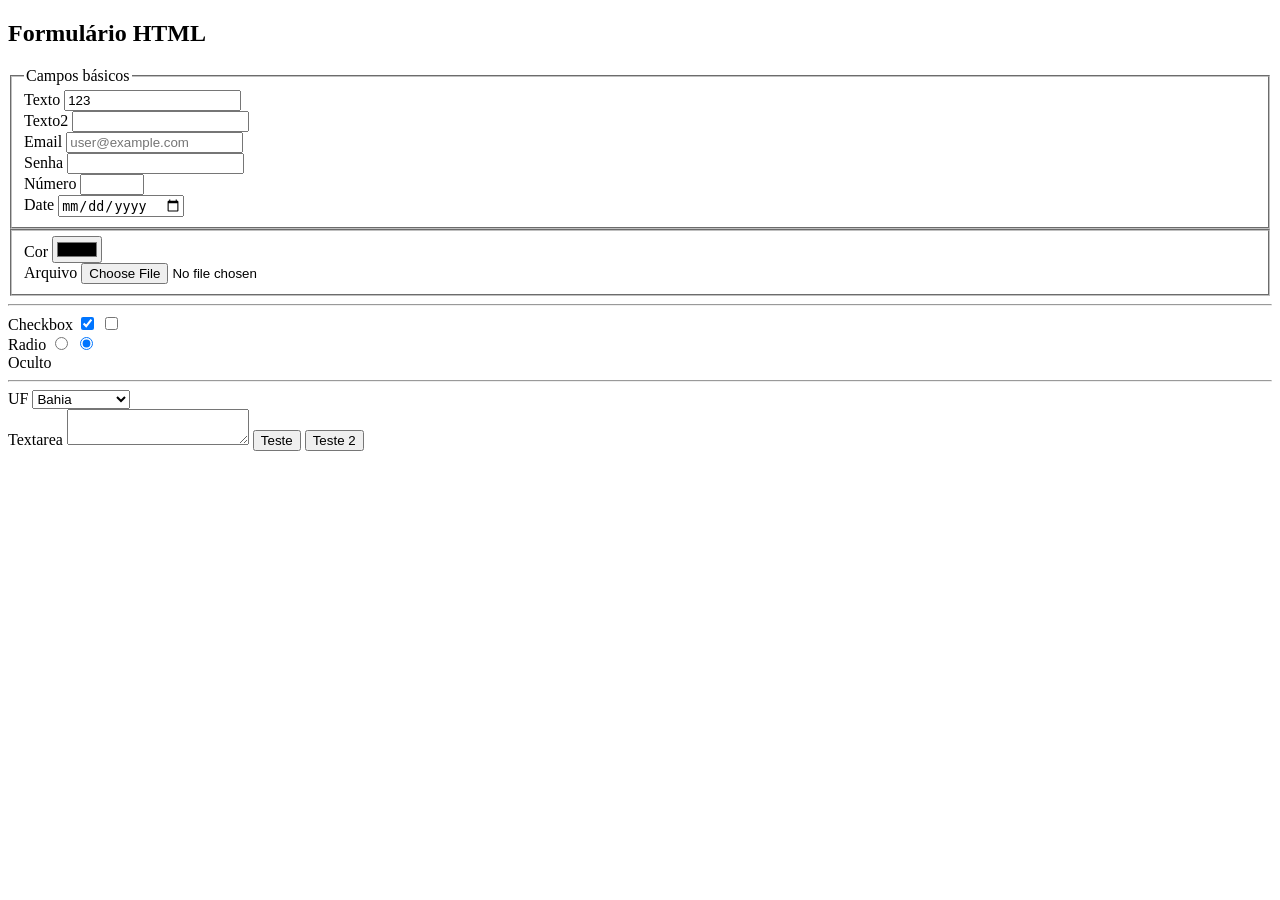
<file: aula-03/index.html>
<!DOCTYPE html>
<html lang="en">
<head>
    <meta charset="UTF-8">
    <meta name="viewport" content="width=device-width, initial-scale=1.0">
    <title>Document</title>
</head>
<body>
    
    <h2> Formulário HTML </h2>

    <form action="#" method="get">

        <!-- disabled readonly required -->
        <!--
        Cores:
            Hex #F00
            RGB (0, 255, 0)
            Nome "blue"
        -->

        <fieldset>
            <legend> Campos básicos</legend>

            <label for="">Texto</label>
            <input type="text" name="box_nome" value="123"> <br>   <!-- Entrada de dados -->
            
            <label for="">Texto2</label>
            <input type="text" name="box_nome" minlength="3"> <br>   <!-- Entrada de dados -->
            
            <label for="">Email</label>
            <input type="email" name="box_email" placeholder="user@example.com"> <br>
            
            <label for="">Senha</label>
            <input type="password" name="box_senha" required> <br>
            
            <label for="">Número</label>
            <input type="number" min="0" max="10" step=".1"> <br>
            
            <label for="">Date</label>
            <input type="date"> <br>
            
        </fieldset>
        
        <fieldset>
            <label for="">Cor</label>
            <input type="color" name="cor" value="#F00"> <br>
            
            <label for="">Arquivo</label>
            <input type="file"> <br>
        </fieldset>

        <hr>
        <label for="">Checkbox</label>
        <input type="checkbox" checked> 
        <input type="checkbox"> <br>
        
        <label for="">Radio</label> 
        <input type="radio" name="radio"> 
        <input type="radio" name="radio" checked>  <br>
        
        <label for="">Oculto</label> 
        <input type="hidden"> <br>

        <hr>
        <label for="">UF</label>
        <select>
            <option value="BA">Bahia</option>
            <option value="AL">Alagoas</option>
            <option value="SE">Sergipe</option>
            <option value="PE">Pernambuco</option>
        </select> <br>

        <label for="">Textarea</label>
        <textarea></textarea>
        
        <input type="submit" value="Teste">
        <button type="submit"> Teste 2 </button>
    </form>

    <br><br><br><br><br><br><br><br><br><br><br><br><br><br><br><br><br><br><br><br>

</body>
</html>
</file>
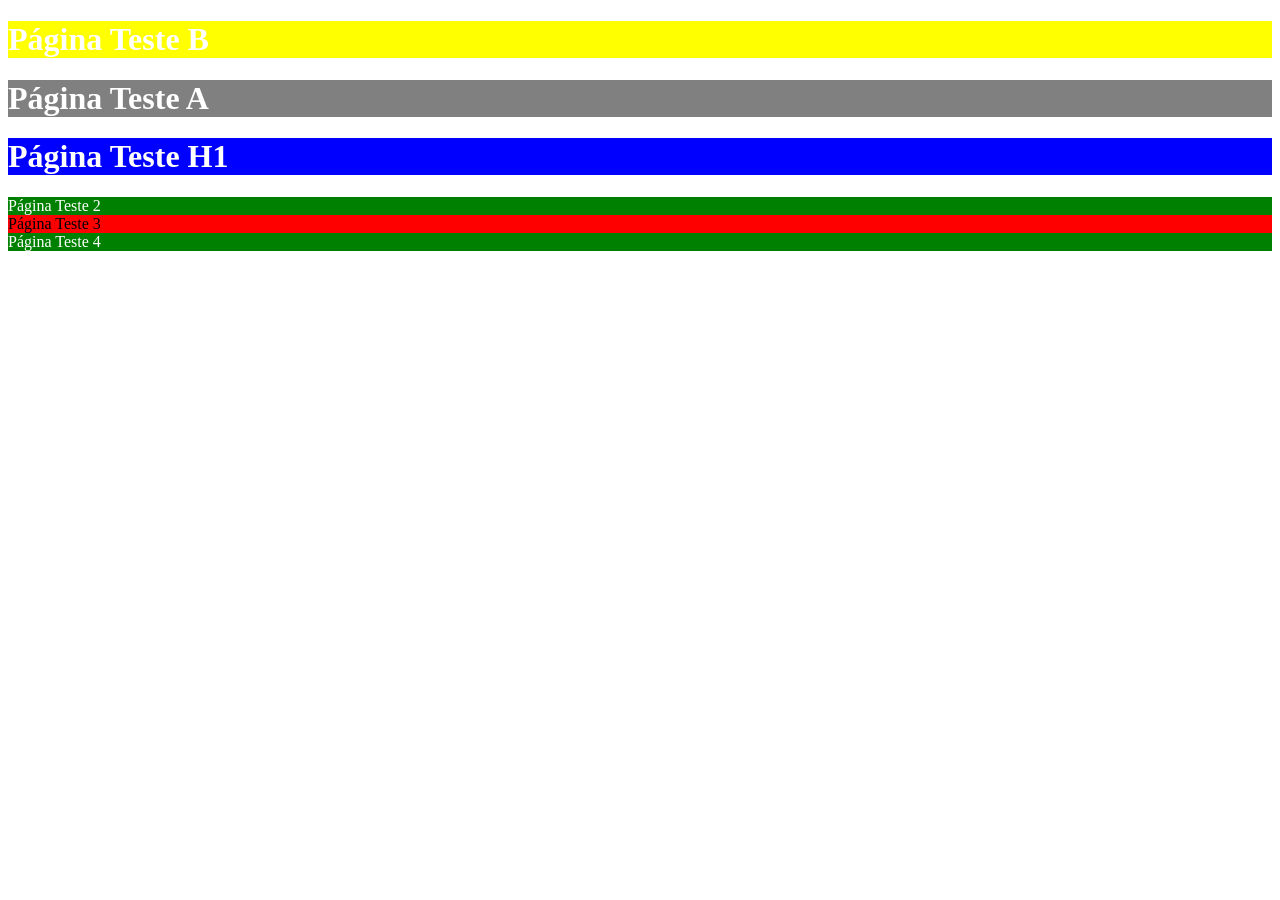
<file: aula-04/index.html>
<!DOCTYPE html>
<html lang="en">
<head>
    <meta charset="UTF-8">
    <meta name="viewport" content="width=device-width, initial-scale=1.0">
    <title>Document</title>
    
    <!-- CSS Externo -->
    <link rel="stylesheet" href="style.css">

    <!-- CSS Interno -->
    <!-- <style>
        body{background-color: blue;}
    </style> -->
</head>

<!-- CSS Inline -->
<!-- <body style="background-color: yellow;"> -->
<body>
     <div> 
        <h1 class="teste checked">Página Teste B</h1>
        <span>
            <h1 class="teste">Página Teste A</h1>
        </span>
     </div>
     <span> 
        <h1>
            Página Teste H1
        </h1>
     </span>
     <div class="esporte"> Página Teste 2 </div>
     <div id="teste3"> Página Teste 3 </div>
     <div class="esporte"> Página Teste 4 </div>
</body>
</html>
</file>
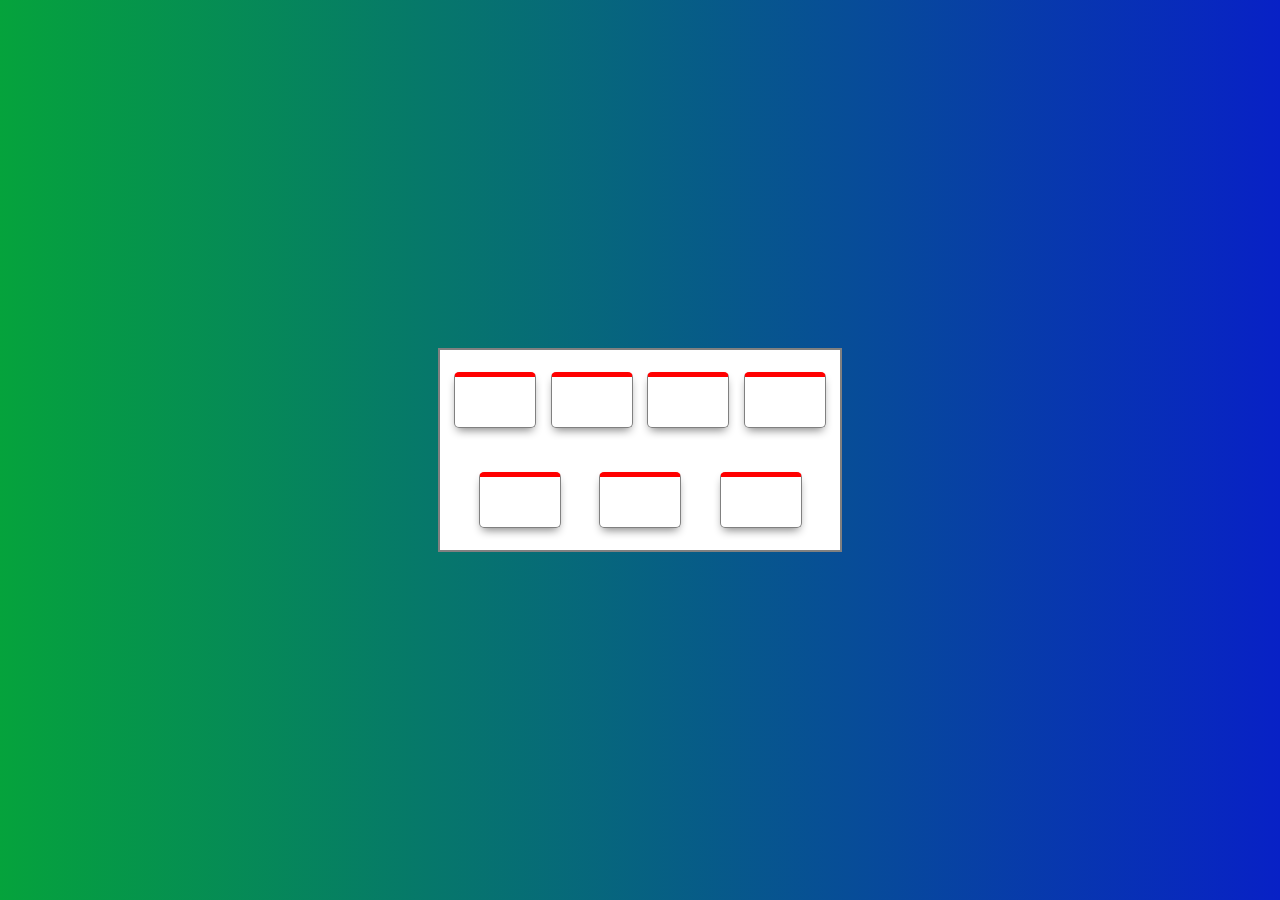
<file: aula-05/index.html>
<!DOCTYPE html>
<html lang="en">
<head>
    <meta charset="UTF-8">
    <meta name="viewport" content="width=device-width, initial-scale=1.0">
    <title>Document</title>
    <link rel="stylesheet" href="style.css">
</head>
<body>
    
    <div class="miolo">
        <div class="card"></div>
        <div class="card"></div>
        <div class="card"></div>
        <div class="card"></div>
        <div class="card"></div>
        <div class="card"></div>
        <div class="card"></div>
    </div>

</body>
</html>
</file>
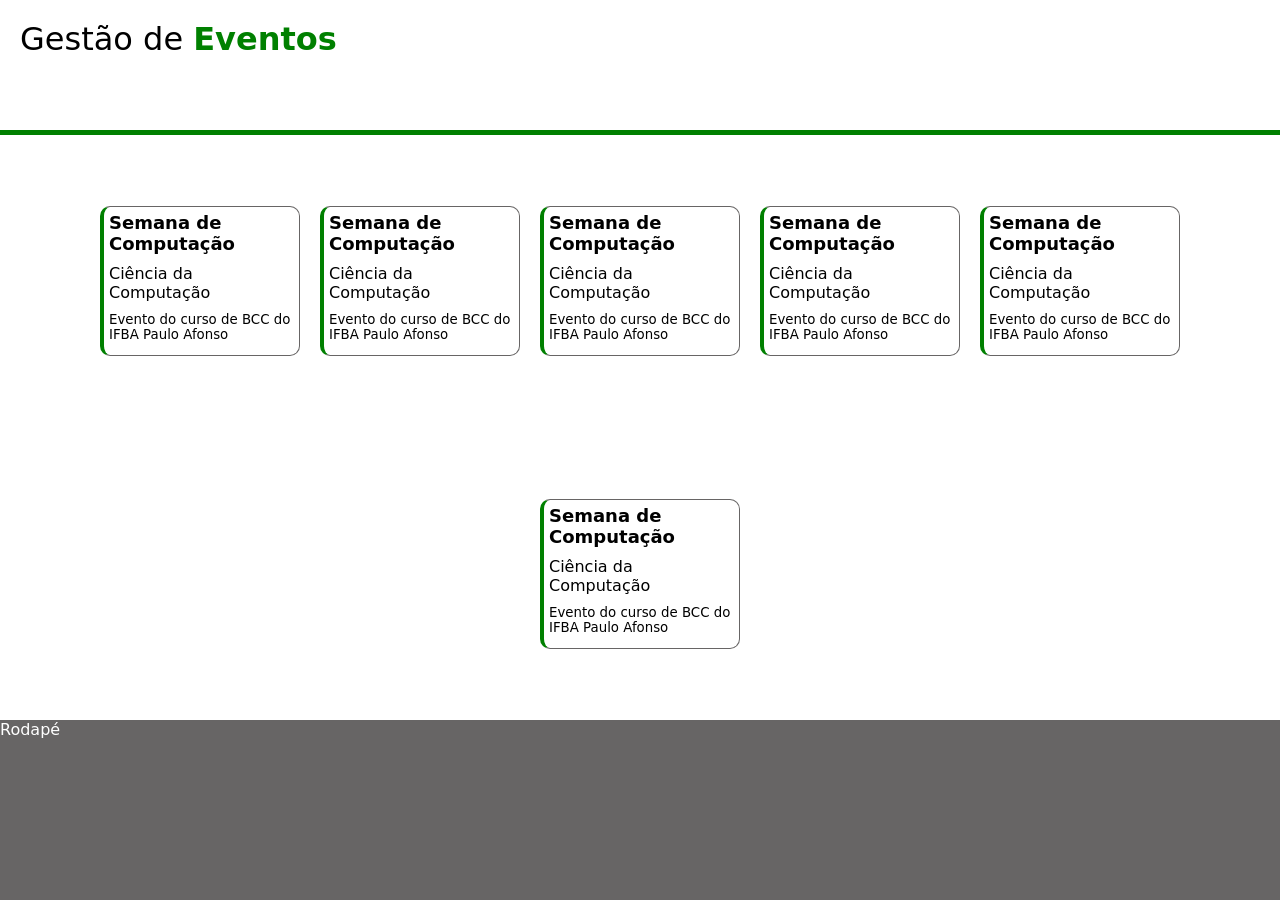
<file: aula-06 projeto/index.html>
<!DOCTYPE html>
<html lang="en">
<head>
    <meta charset="UTF-8">
    <meta name="viewport" content="width=device-width, initial-scale=1.0">
    <title>Document</title>
    <link rel="preconnect" href="https://fonts.googleapis.com">
    <link rel="preconnect" href="https://fonts.gstatic.com" crossorigin>
    <link href="https://fonts.googleapis.com/css2?family=Montserrat:ital,wght@0,100..900;1,100..900&family=Open+Sans:ital,wght@0,300..800;1,300..800&display=swap" rel="stylesheet">
    
    <link rel="stylesheet" href="style.css">
</head>
<body>
    <header>
        Gestão de <span id="evento">Eventos</span>
        <nav>
            
        </nav>
    </header>
    <main>
        <section class="lista-eventos">
            <div class="card">
                <div class="card-title">Semana de Computação</div>
                <div class="card-name">Ciência da Computação </div>
                <div class="card-desc">Evento do curso de BCC do IFBA Paulo Afonso</div>
            </div>
            <div class="card">
                <div class="card-title">Semana de Computação</div>
                <div class="card-name">Ciência da Computação </div>
                <div class="card-desc">Evento do curso de BCC do IFBA Paulo Afonso</div>
            </div>
            <div class="card">
                <div class="card-title">Semana de Computação</div>
                <div class="card-name">Ciência da Computação </div>
                <div class="card-desc">Evento do curso de BCC do IFBA Paulo Afonso</div>
            </div>
            <div class="card">
                <div class="card-title">Semana de Computação</div>
                <div class="card-name">Ciência da Computação </div>
                <div class="card-desc">Evento do curso de BCC do IFBA Paulo Afonso</div>
            </div>
            <div class="card">
                <div class="card-title">Semana de Computação</div>
                <div class="card-name">Ciência da Computação </div>
                <div class="card-desc">Evento do curso de BCC do IFBA Paulo Afonso</div>
            </div>
            <div class="card">
                <div class="card-title">Semana de Computação</div>
                <div class="card-name">Ciência da Computação </div>
                <div class="card-desc">Evento do curso de BCC do IFBA Paulo Afonso</div>
            </div>
            
        </section>
    </main>
    <footer>
        Rodapé
    </footer>
</body>
</html>
</file>
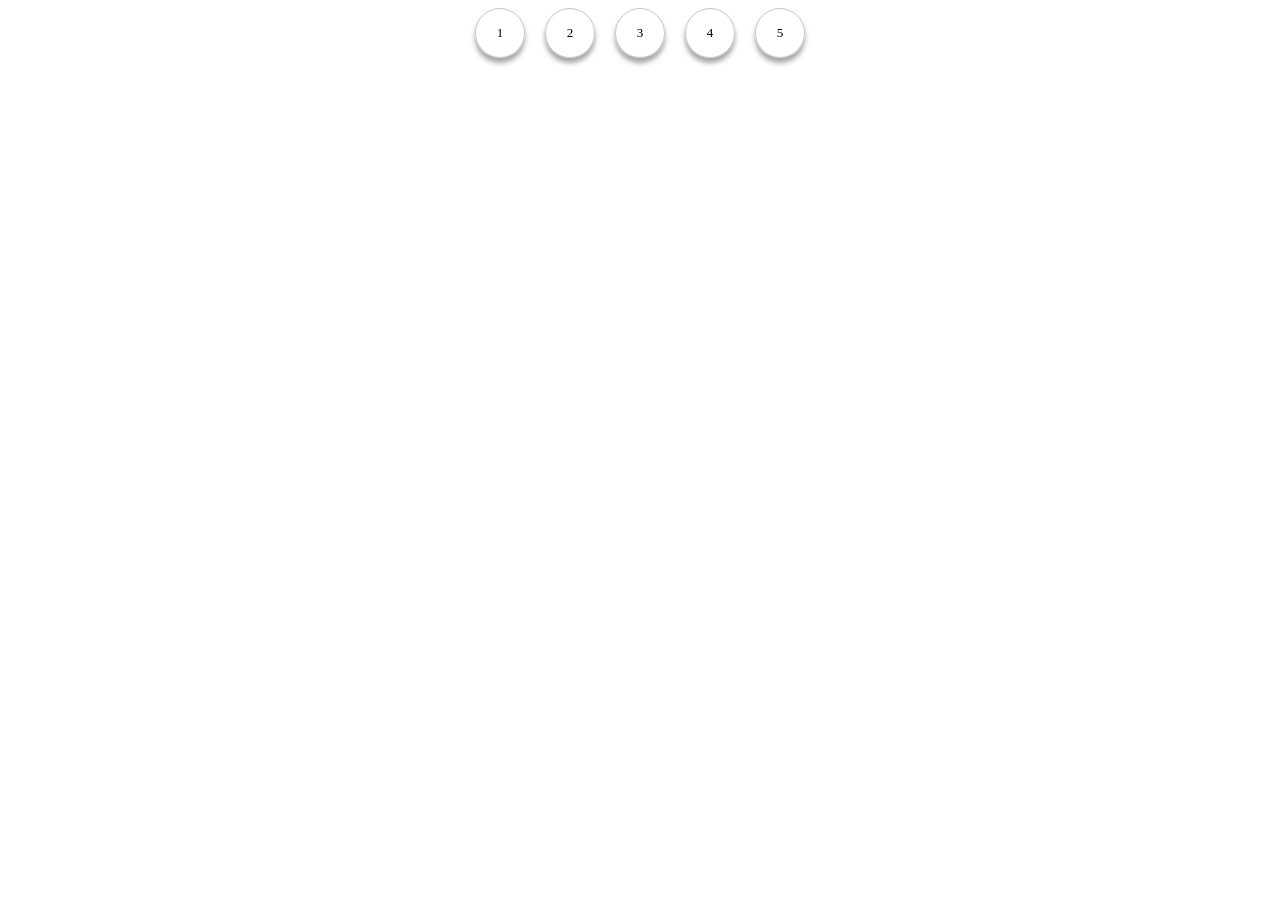
<file: aula-07/index.html>
<!DOCTYPE html>
<html lang="en">
<head>
    <meta charset="UTF-8">
    <meta name="viewport" content="width=device-width, initial-scale=1.0">
    <title>Document</title>
    <link rel="stylesheet" href="style.css">
</head>
<body>
    <div><input type="hidden" id="entrada" value="5"></div>

    <div id="miolo"></div>    

    <script>
        let input = document.querySelector("#entrada");
        
        let miolo = document.querySelector("#miolo");
        for (let i = 1; i <= input.value; i++) {
            miolo.innerHTML += `<span class="itens">${i}</span>`;
        }
    </script>
</body>
</html>
</file>
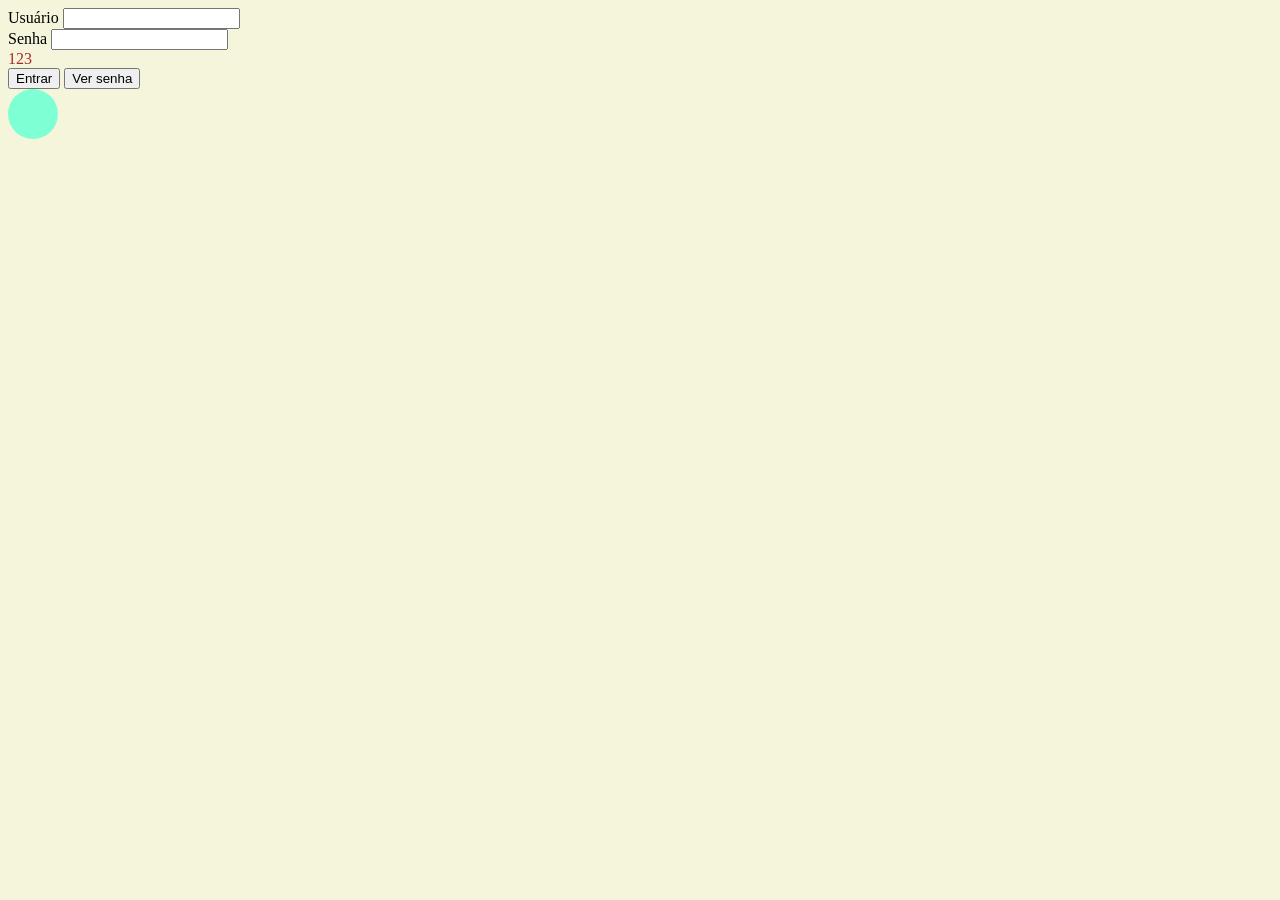
<file: aula-08/index.html>
<!DOCTYPE html>
<html lang="en">
<head>
    <meta charset="UTF-8">
    <meta name="viewport" content="width=device-width, initial-scale=1.0">
    <title>Document</title>
    <style>
        body{
            background-color: beige;
        }
        .circle{
            background-color: aquamarine;
            height: 50px;
            width: 50px;
            border-radius: 50%;
        }
    </style>
</head>
<body>
    
    <div class="miolo" id="miolo">
        <label for="username">Usuário</label>
        <input type="text" id="username"> <br>
        
        <label for="senha">Senha</label>
        <input type="password" id="senha"> <br>

        <span id="info" style="color: brown;" data-teste="abc">123</span> <br>

        <button id="btn-entrar"> Entrar </button>
        <button id="btn-ver-senha"> Ver senha </button>

        
        <div class="circle" id="circle"></div>
    </div>

    <script>
        const miolo = document.querySelector("#miolo");
        miolo.addEventListener('keydown', (event) => {
            if(event.key == "ArrowLeft"){
                const circulo = document.querySelector("#circle")
                circulo.style.transform += 'translateX(-20px)'; 
            }
            if(event.key == "ArrowRight"){
                const circulo = document.querySelector("#circle")
                circulo.style.transform += 'translateX(20px)'; 
            }
        });
        
        const retorno = document.querySelector("#info");

        const ver_senha = document.querySelector("#btn-ver-senha");
        //ver_senha.addEventListener("click", verSenha);
        //ver_senha.addEventListener("dblclick", verSenha);
        //ver_senha.addEventListener("mouseenter", teste);
        //ver_senha.addEventListener("mouseleave", teste2);
        //ver_senha.addEventListener("mousedown", teste);
        //ver_senha.addEventListener("mouseup", teste2);
        //ver_senha.addEventListener("keydown", teste);
        //ver_senha.addEventListener("keyup", teste2);

        function teste(){
            retorno.style.backgroundColor = "red";
            retorno.textContent = "A"
        }
        function teste2(){
            retorno.style.backgroundColor = "green";
            retorno.textContent = "B"
        }

        function verSenha(){
            const senha = document.querySelector("#senha");
            senha.type = "text";
        }

        function logar(){
            const username = document.querySelector("#username");
            const senha = document.querySelector("#senha");

            if( username.value == "admin" && senha.value == "123"){
                retorno.style.color = "green";
                retorno.textContent = "Usuário Logado!!";
            }else{
                retorno.style.color = "red";
                retorno.textContent = "Usuário inválido!!";
            }
        }
    </script>
</body>
</html>
</file>
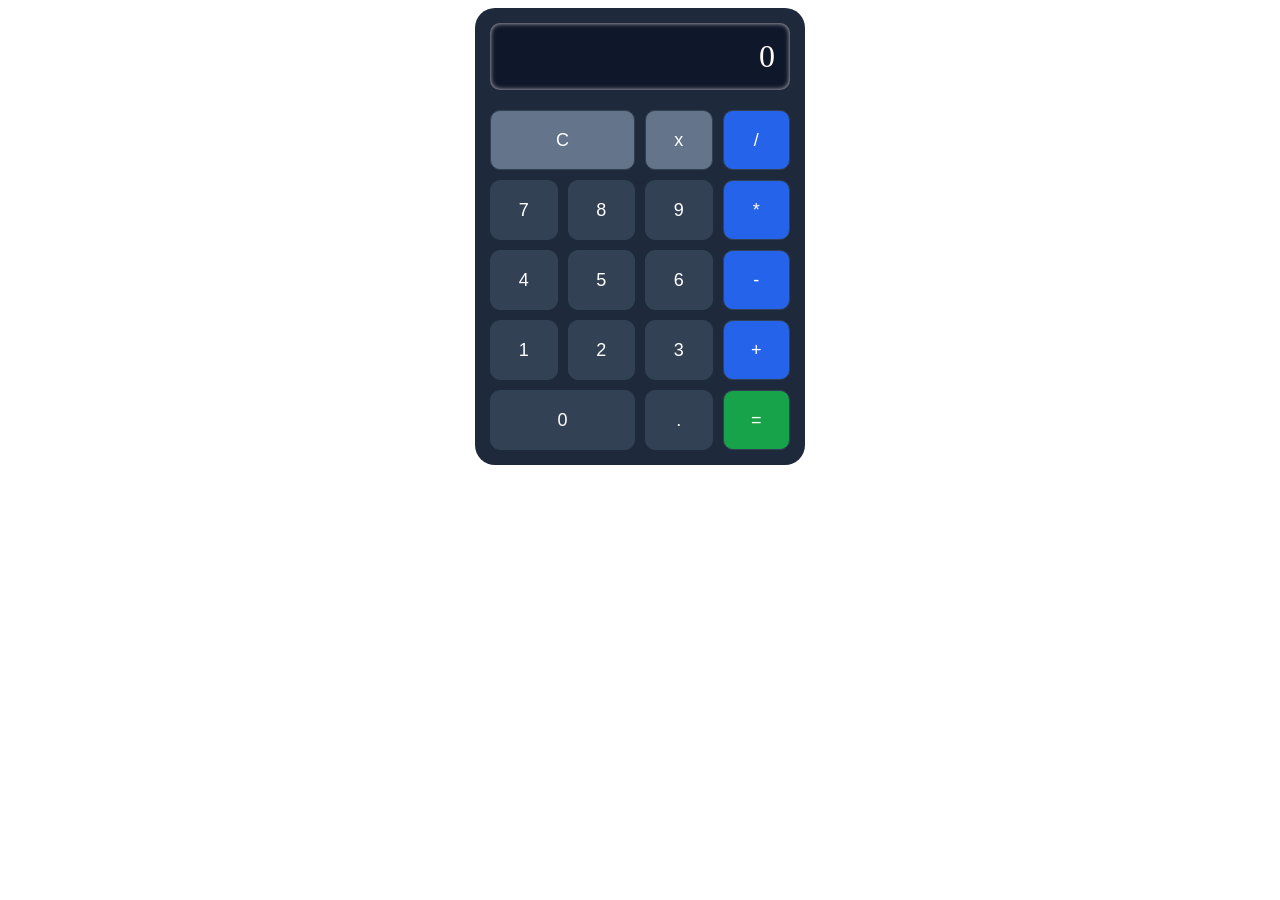
<file: aula-08/calc/index.html>
<!DOCTYPE html>
<html lang="en">
<head>
    <meta charset="UTF-8">
    <meta name="viewport" content="width=device-width, initial-scale=1.0">
    <title>Document</title>
    <link rel="stylesheet" href="style.css">
</head>
<body>
    <div class="calculadora">
        <div class="tela" id="visor">0</div>
        <div class="teclado">
            <button class="duplo funcao">C</button>
            <button class="funcao">x</button>
            <button class="operacao">/</button>

            <button>7</button>
            <button>8</button>
            <button>9</button>
            <button class="operacao">*</button>

            <button>4</button>
            <button>5</button>
            <button>6</button>
            <button class="operacao">-</button>

            <button>1</button>
            <button>2</button>
            <button>3</button>
            <button class="operacao">+</button>
            
            <button class="duplo">0</button>
            <button>.</button>
            <button class="igual">=</button>
        </div>
    </div>

    <script src="script.js"></script>
</body>
</html>
</file>
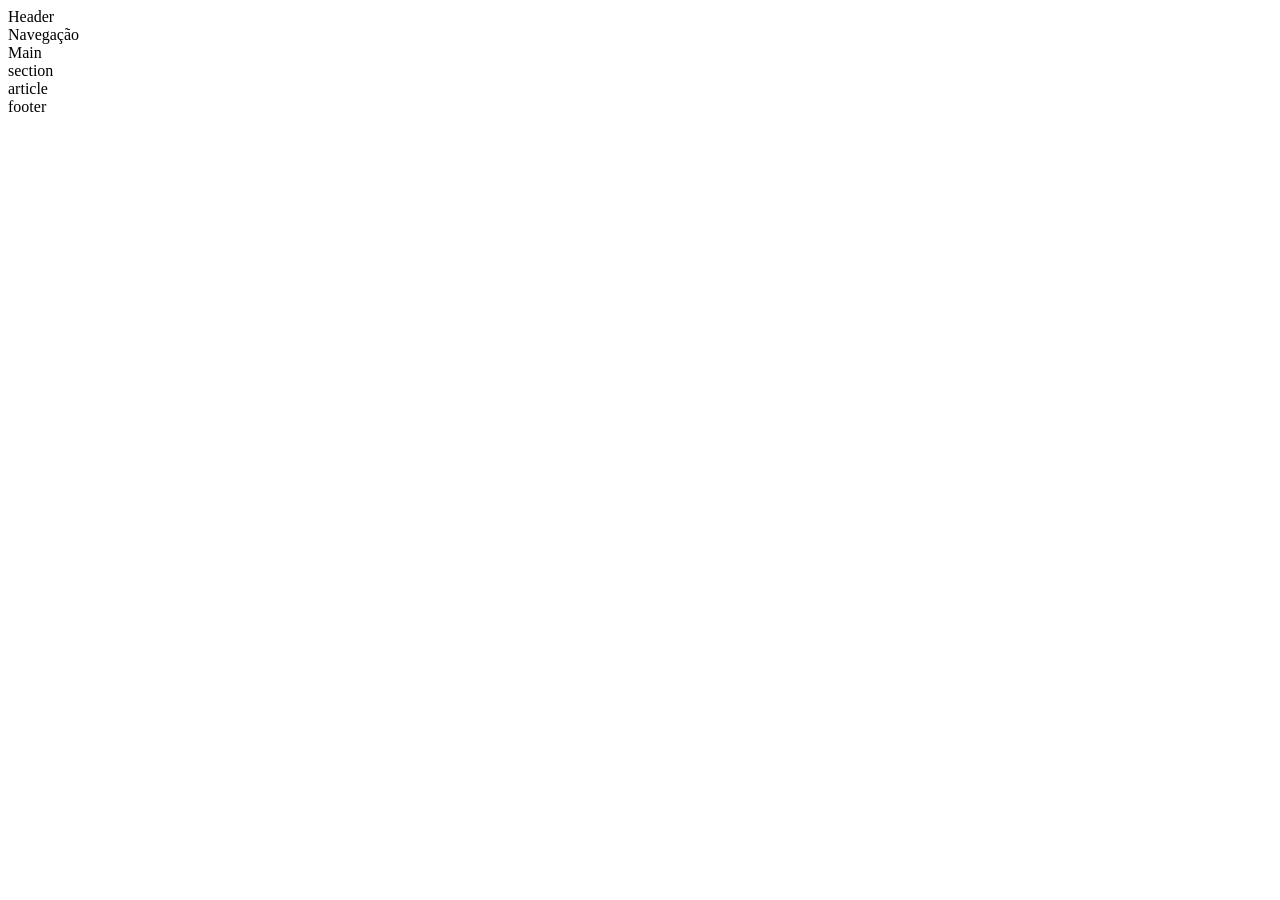
<file: aula-02/page2.html>
<!DOCTYPE html>
<html lang="en">
<head>
    <meta charset="UTF-8">
    <meta name="viewport" content="width=device-width, initial-scale=1.0">
    <title>Document</title>
</head>
<body>

    <!-- SEO: Search Engine Optimization -->
    <header> Header</header>
    
    <nav> Navegação </nav>

    <main> 
        Main
        <section>section</section>
        <article>article</article>
    </main>

    <footer>footer</footer>
    
</body>
</html>
</file>
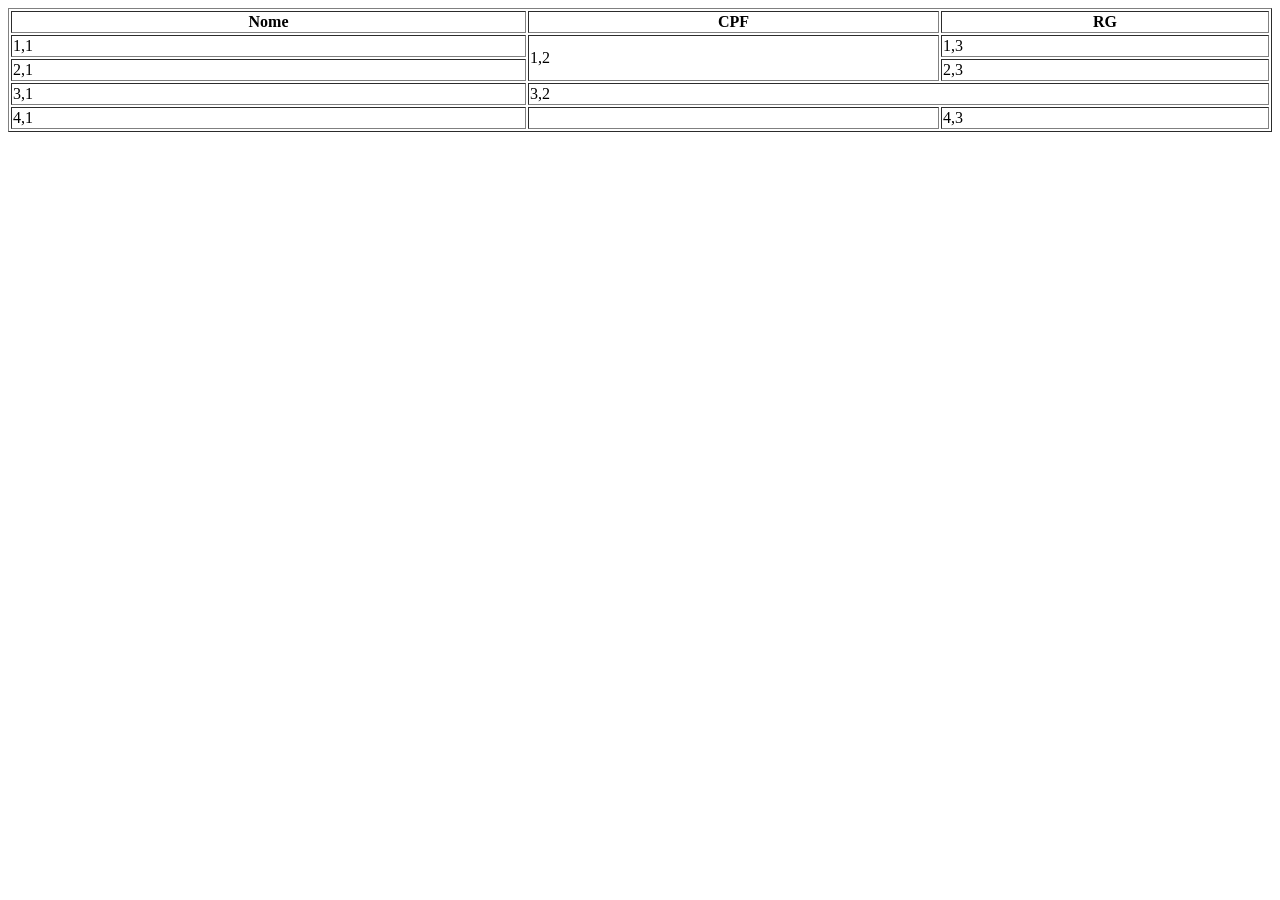
<file: aula-03/tabelas.html>
<!DOCTYPE html>
<html lang="en">
<head>
    <meta charset="UTF-8">
    <meta name="viewport" content="width=device-width, initial-scale=1.0">
    <title>Document</title>
</head>
<body>
    
    <table border="1" width="100%">              <!-- Tabela -->
        <thead>
            <tr>
                <th>Nome</th>           <!-- Table Head-->
                <th>CPF</th>
                <th>RG</th>
            </tr>
        </thead>
        
        <tbody>
            <tr>                        <!-- Table Row-->
                <td>1,1</td>           <!-- Table Data-->
                <td rowspan="2">1,2</td>
                <td>1,3</td>
            </tr>
            <tr>                
                <td>2,1</td>      
                <!-- <td>2,2</td> -->
                <td>2,3</td>
            </tr>
            <tr>                
                <td>3,1</td>      
                <td colspan="2">3,2</td>
                <!-- <td>3,3</td> -->
            </tr>
        </tbody>
        
        <tfoot>
            <tr>                
                <td>4,1</td>      
                <td></td>
                <td>4,3</td>
            </tr>
        </tfoot>
            
    </table>

</body>
</html>
</file>
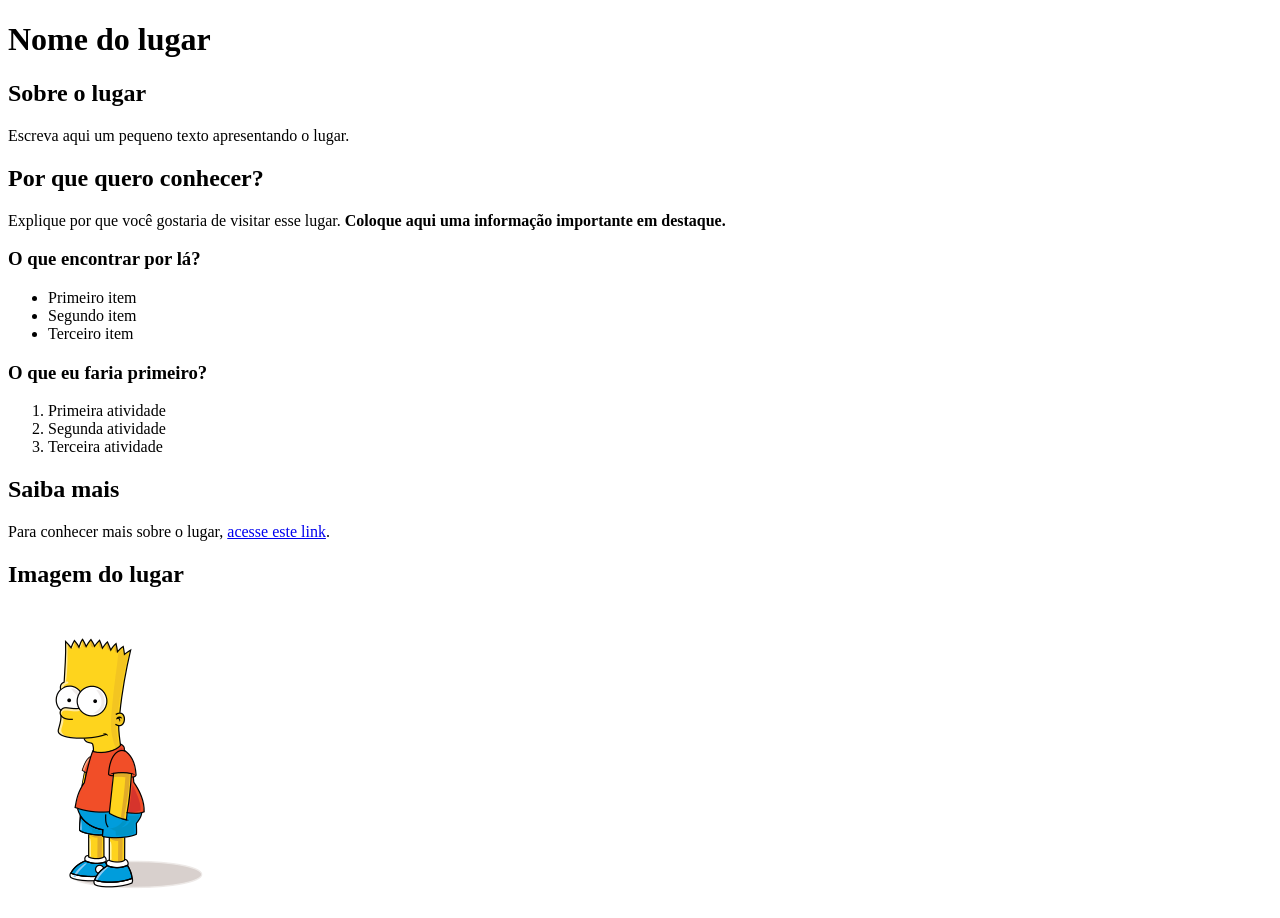
<file: aula-02/assets/page3.html>
<!DOCTYPE html>
<html lang="pt-BR">
<head>
    <meta charset="UTF-8">
    <title>Meu lugar favorito</title>
</head>
<body>

    <h1>Nome do lugar</h1>

    <h2>Sobre o lugar</h2>
    <p>
        Escreva aqui um pequeno texto apresentando o lugar.
    </p>

    <h2>Por que quero conhecer?</h2>
    <p>
        Explique por que você gostaria de visitar esse lugar.
        <strong>Coloque aqui uma informação importante em destaque.</strong>
    </p>

    <h3>O que encontrar por lá?</h3>

    <ul>
        <li>Primeiro item</li>
        <li>Segundo item</li>
        <li>Terceiro item</li>
    </ul>

    <h3>O que eu faria primeiro?</h3>

    <ol>
        <li>Primeira atividade</li>
        <li>Segunda atividade</li>
        <li>Terceira atividade</li>
    </ol>

    <h2>Saiba mais</h2>

    <p>
        Para conhecer mais sobre o lugar,
        <a href="https://exemplo.com">acesse este link</a>.
    </p>

    <h2>Imagem do lugar</h2>

    <img src="img/bart.png" alt="Descrição da imagem do lugar">

</body>
</html>
</file>
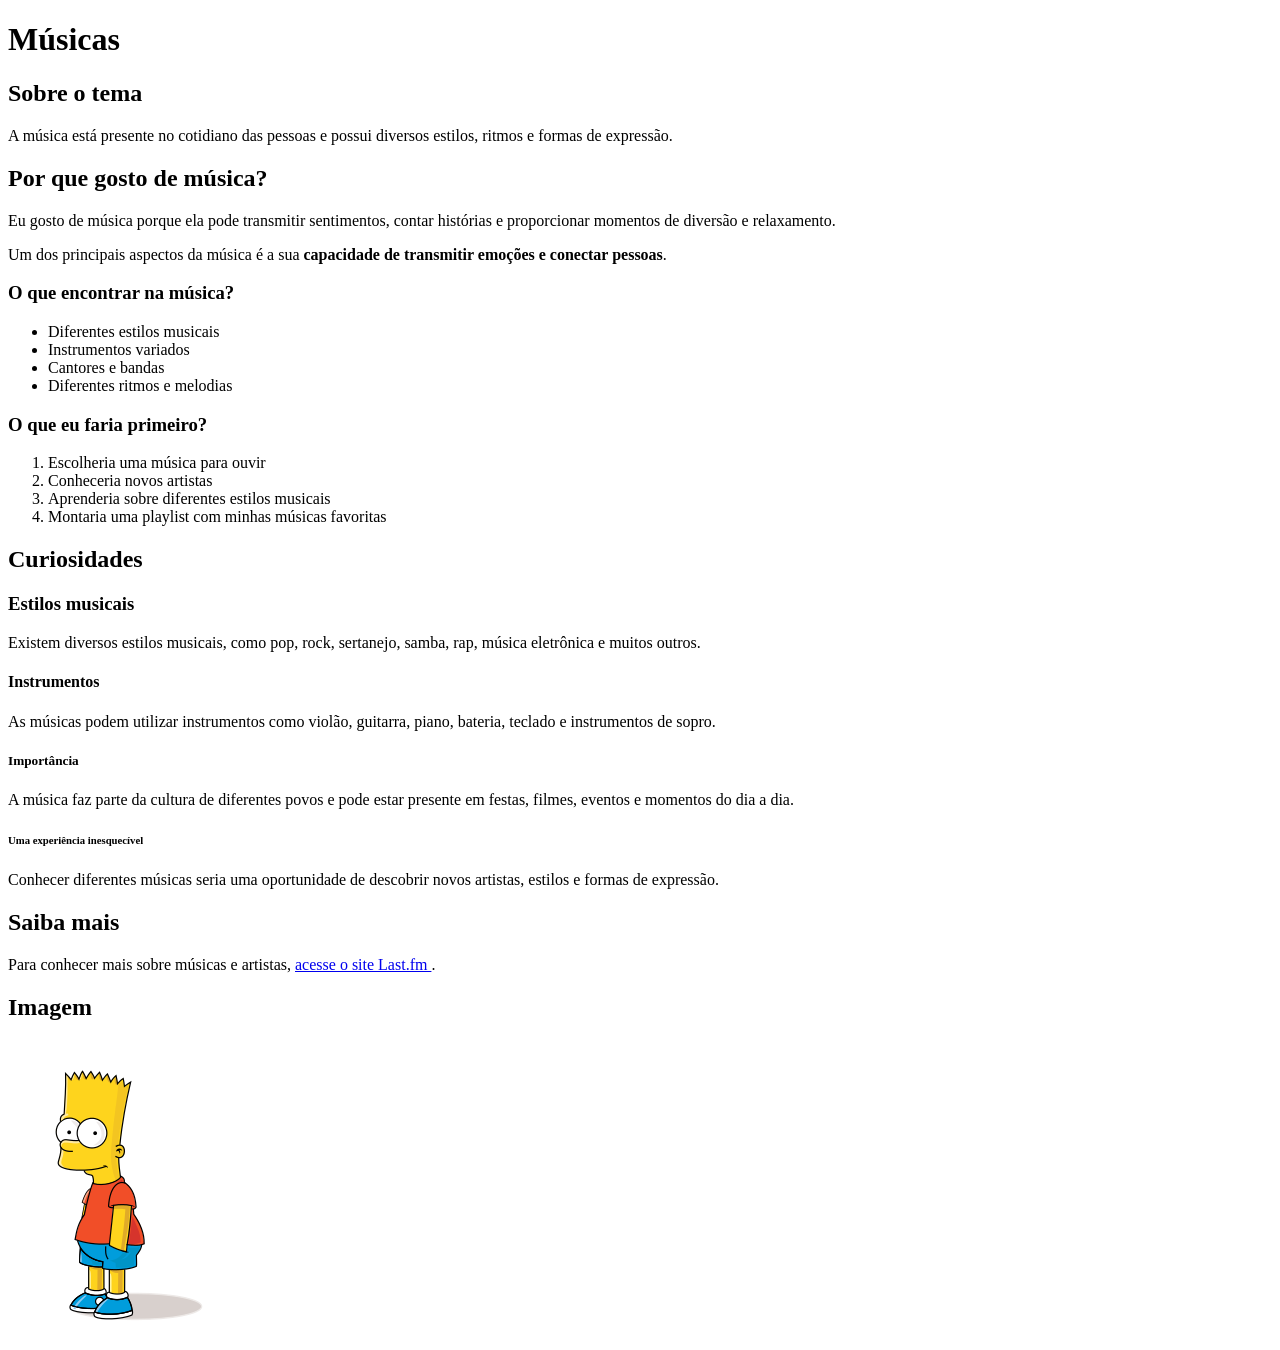
<file: aula-02/assets/result.html>
<!DOCTYPE html>
<html lang="pt-BR">
<head>
    <meta charset="UTF-8">
    <title>Músicas</title>
</head>
<body>

    <h1>Músicas</h1>

    <h2>Sobre o tema</h2>
    <p>
        A música está presente no cotidiano das pessoas e possui diversos
        estilos, ritmos e formas de expressão.
    </p>

    <h2>Por que gosto de música?</h2>
    <p>
        Eu gosto de música porque ela pode transmitir sentimentos, contar
        histórias e proporcionar momentos de diversão e relaxamento.
    </p>

    <p>
        Um dos principais aspectos da música é a sua
        <strong>capacidade de transmitir emoções e conectar pessoas</strong>.
    </p>

    <h3>O que encontrar na música?</h3>

    <ul>
        <li>Diferentes estilos musicais</li>
        <li>Instrumentos variados</li>
        <li>Cantores e bandas</li>
        <li>Diferentes ritmos e melodias</li>
    </ul>

    <h3>O que eu faria primeiro?</h3>

    <ol>
        <li>Escolheria uma música para ouvir</li>
        <li>Conheceria novos artistas</li>
        <li>Aprenderia sobre diferentes estilos musicais</li>
        <li>Montaria uma playlist com minhas músicas favoritas</li>
    </ol>

    <h2>Curiosidades</h2>

    <h3>Estilos musicais</h3>

    <p>
        Existem diversos estilos musicais, como pop, rock, sertanejo,
        samba, rap, música eletrônica e muitos outros.
    </p>

    <h4>Instrumentos</h4>

    <p>
        As músicas podem utilizar instrumentos como violão, guitarra,
        piano, bateria, teclado e instrumentos de sopro.
    </p>

    <h5>Importância</h5>

    <p>
        A música faz parte da cultura de diferentes povos e pode estar
        presente em festas, filmes, eventos e momentos do dia a dia.
    </p>

    <h6>Uma experiência inesquecível</h6>

    <p>
        Conhecer diferentes músicas seria uma oportunidade de descobrir
        novos artistas, estilos e formas de expressão.
    </p>

    <h2>Saiba mais</h2>

    <p>
        Para conhecer mais sobre músicas e artistas,
        <a href="https://www.last.fm/">
            acesse o site Last.fm
        </a>.
    </p>

    <h2>Imagem</h2>

    <img
        src="img/bart.png"
        alt="Gramofone antigo">

</body>
</html>
</file>
<file: aula-04/style.css>
/*
Regra CSS
seletor{
    propriedade1 : valor1;
    propriedade2 : valor2;
    ...
    propriedadeN : valorN;
}

Seletores:
    - tag = 
    - classe = .
    - identificador = #
    - pseudo-classe
    - atributos = [type="text"]
*/

/* Tag */
h2{
    background-color: blue;
    color: #fff;
}

/* agrupamento */
h1, .esporte{
    background-color: blue;
    color: #fff;
}

/* .class */
.esporte{
    background-color: green;
}

/* #id */
#teste3{
    background-color: red;
}

/* Hierarquia: Qualquer nível */
div .teste{
    background-color: grey;
}

/* Hierarquia: Nível direto */
div > .teste{
    background-color: yellow;
}

/* Pseudo-classe */
.teste:hover{
    background-color: black;
}

/* Por atributo */
[type="text"]{
    background-color: red;
}
</file>
<file: aula-05/style.css>
:root{
    --nome_var: #0821c6;
    --nome_var2: #05a33c;
}

*{ margin: 0px; padding: 0px;}

body{
    height: 100vh;
    display: flex;
    flex-direction: row;        /* linhas x colunas */
    align-items: center;        /* Vertical */
    justify-content: center;    /* Horizontal */
    gap: 20px;
    background: linear-gradient(90deg, var(--nome_var2), var(--nome_var));
}

.miolo{
    background-color: white;
    height: 200px;
    width: 400px;
    border: 2px solid gray;

    display: flex;
    flex-direction: row;        
    align-items: center;        
    justify-content: space-evenly;
    flex-wrap: wrap;
}

.card{
    height: 50px;
    width: 80px;
    border: 1px solid gray;
    border-top: 5px solid red;
    border-radius: 5px;

    /* box-shadow: H V B D cor; */
    box-shadow: 0px 5px 10px -3px gray;
}

a{
    text-decoration: none;
}
a:link{
    color: red;
}
a:visited{
    color: #05a33c;
}
</file>
<file: aula-06 projeto/style.css>
*{margin: 0px; padding: 0px; box-sizing: border-box}

body{
    font-family: system-ui, Arial, sans-serif; 
    font-weight: 200;
    background-color: white;
}

header{
    height: 15vh; /* View Height*/
    border-bottom: 5px solid green;
    padding: 20px;
    font-size: xx-large;
}
main{
    height: 65vh;
    overflow: auto;
}
footer{
    height: 20vh;
    background-color: #676565;
    color: white;
}

.lista-eventos{
    display: flex;
    justify-content: center;
    align-items: center;
    flex-wrap: wrap;
    
    min-height: 100px;
    height: 100%;
}

.card{
    height: 150px;
    max-width: 200px;
    margin: 10px;
    border: 1px solid #676565;
    border-left: 4px solid green;
    border-radius: 10px;
}

#evento{
    color: green;
    font-weight: 600;
}

.card-title{
    font-size: large;
    font-weight: 600;
    padding: 5px;
}
.card-name{
    font-size: medium;
    padding: 5px;
}
.card-desc{
    font-size: smaller;
    padding: 5px;
}
</file>
<file: aula-07/style.css>
#miolo{
    display: flex;
    justify-content: center;
    align-items: center;
    gap: 20px;
}

.itens{
    height: 48px;
    width: 48px;
    border: 1px solid rgb(197, 197, 197);

    display: flex;
    justify-content: center;
    align-items: center;

    border-radius: 50%;
    cursor: pointer;

    box-shadow: 0px 5px 5px 0px rgba(152, 151, 151, 0.874);

    font-size: small;
}

.itens:hover{
    background-color: rgb(46, 153, 235);
    color: white;
}
</file>
<file: aula-08/calc/style.css>
/*
#16A34A Verde
#64748B Cinza
#1D283A BG
#2563EB Azul
#334155 Cinza Escuro
#0F172A Preto
*/

.calculadora{
    background-color: #1E293B;
    width: 300px;
    margin: 0 auto;
    border-radius: 20px;
    padding: 15px;
}

.tela{
    background-color: #0F172A;
    color: #fff;
    text-align: right;
    padding: 15px;
    border-radius: 10px;
    font-size: xx-large;
    margin-bottom: 20px;
    box-shadow: inset 0px 0px 5px #ccc;
    overflow: hidden;
}

.teclado{
    display: grid;
    grid-template-columns: repeat(4, 1fr);
    gap: 10px;
}

.teclado button{
    background-color: #334155;
    height: 60px;
    color: #fff;
    font-size: large;
    border: 1px solid #334155;
    border-radius: 10px;
}

.duplo{ grid-column: span 2;}

.teclado .funcao{ background-color: #64748B;}
.teclado .operacao{ background-color: #2563EB;}
.teclado .igual{ background-color: #16A34A;}
</file>
